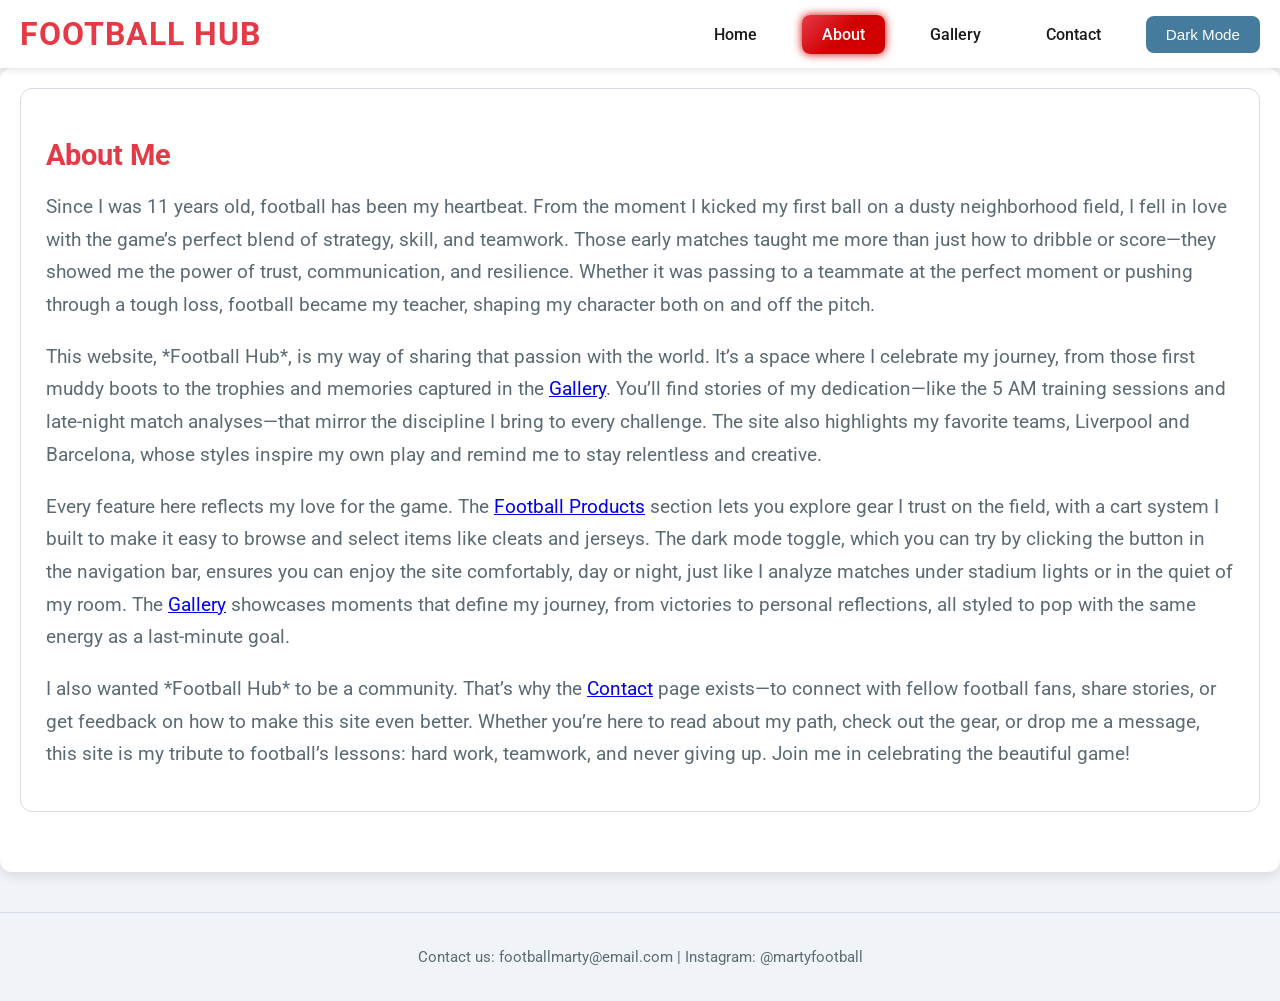
<file: about.html>
<!DOCTYPE html>
<html lang="en">
<head>
    <meta charset="UTF-8">
    <meta name="viewport" content="width=device-width, initial-scale=1.0">
    <title>Football Hub - About</title>
    <link rel="stylesheet" href="football.css">
    <link href="https://fonts.googleapis.com/css2?family=Roboto:wght@300;400;500;700&display=swap" rel="stylesheet">
</head>
<body>
    <header class="navbar">
        <div class="nav-container">
            <h1 class="nav-title">FOOTBALL HUB</h1>
            <nav class="nav-links">
                <ul>
                    <li><a href="index.html">Home</a></li>
                    <li><a href="about.html" class="active">About</a></li>
                    <li><a href="gallery.html">Gallery</a></li>
                    <li><a href="contact.html">Contact</a></li>
                    <li><button id="dark-mode-toggle" class="dark-mode-btn from-left" aria-label="Toggle theme">Dark Mode</button></li>
                </ul>
            </nav>
        </div>
    </header>

    <main class="container">
        <section class="section" id="about">
            <h2>About Me</h2>
            <div class="section-text">
                <p>Since I was 11 years old, football has been my heartbeat. From the moment I kicked my first ball on a dusty neighborhood field, I fell in love with the game’s perfect blend of strategy, skill, and teamwork. Those early matches taught me more than just how to dribble or score—they showed me the power of trust, communication, and resilience. Whether it was passing to a teammate at the perfect moment or pushing through a tough loss, football became my teacher, shaping my character both on and off the pitch.</p>
                <p>This website, *Football Hub*, is my way of sharing that passion with the world. It’s a space where I celebrate my journey, from those first muddy boots to the trophies and memories captured in the <a href="gallery.html">Gallery</a>. You’ll find stories of my dedication—like the 5 AM training sessions and late-night match analyses—that mirror the discipline I bring to every challenge. The site also highlights my favorite teams, Liverpool and Barcelona, whose styles inspire my own play and remind me to stay relentless and creative.</p>
                <p>Every feature here reflects my love for the game. The <a href="index.html#product">Football Products</a> section lets you explore gear I trust on the field, with a cart system I built to make it easy to browse and select items like cleats and jerseys. The dark mode toggle, which you can try by clicking the button in the navigation bar, ensures you can enjoy the site comfortably, day or night, just like I analyze matches under stadium lights or in the quiet of my room. The <a href="gallery.html">Gallery</a> showcases moments that define my journey, from victories to personal reflections, all styled to pop with the same energy as a last-minute goal.</p>
                <p>I also wanted *Football Hub* to be a community. That’s why the <a href="contact.html">Contact</a> page exists—to connect with fellow football fans, share stories, or get feedback on how to make this site even better. Whether you’re here to read about my path, check out the gear, or drop me a message, this site is my tribute to football’s lessons: hard work, teamwork, and never giving up. Join me in celebrating the beautiful game!</p>
            </div>
        </section>
    </main>

    <footer class="footer">
        <p>Contact us: footballmarty@email.com | Instagram: @martyfootball</p>
    </footer>

    <script src="football.js"></script>
</body>
</html>
</file>
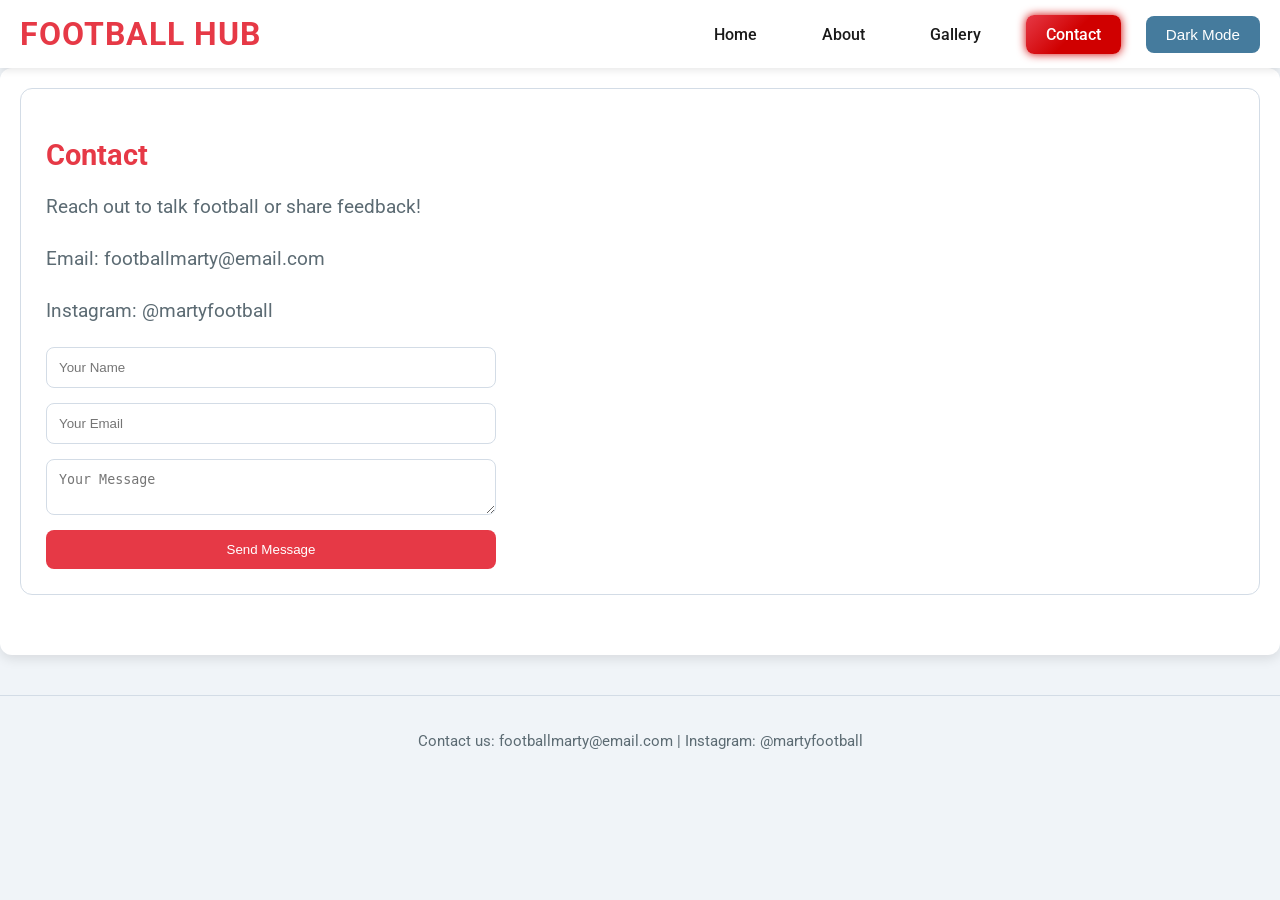
<file: contact.html>
<!DOCTYPE html>
<html lang="en">
<head>
    <meta charset="UTF-8">
    <meta name="viewport" content="width=device-width, initial-scale=1.0">
    <title>Football Hub - Contact</title>
    <link rel="stylesheet" href="football.css">
    <link href="https://fonts.googleapis.com/css2?family=Roboto:wght@300;400;500;700&display=swap" rel="stylesheet">
</head>
<body>
    <header class="navbar">
        <div class="nav-container">
            <h1 class="nav-title">FOOTBALL HUB</h1>
            <nav class="nav-links">
                <ul>
                    <li><a href="index.html">Home</a></li>
                    <li><a href="about.html">About</a></li>
                    <li><a href="gallery.html">Gallery</a></li>
                    <li><a href="contact.html" class="active">Contact</a></li>
                    <li><button id="dark-mode-toggle" class="dark-mode-btn from-left" aria-label="Toggle theme">Dark Mode</button></li>
                </ul>
            </nav>
        </div>
    </header>

    <main class="container">
        <section class="section" id="contact">
            <h2>Contact</h2>
            <div class="section-text">
                <p>Reach out to talk football or share feedback!</p>
                <p>Email: footballmarty@email.com</p>
                <p>Instagram: @martyfootball</p>
                <form class="contact-form">
                    <input type="text" name="name" placeholder="Your Name" required>
                    <input type="email" name="email" placeholder="Your Email" required>
                    <textarea name="message" placeholder="Your Message" required></textarea>
                    <button type="submit" class="from-center" aria-label="Send contact message">Send Message</button>
                </form>
            </div>
        </section>
    </main>

    <footer class="footer">
        <p>Contact us: footballmarty@email.com | Instagram: @martyfootball</p>
    </footer>

    <script src="football.js"></script>
</body>
</html>
</file>
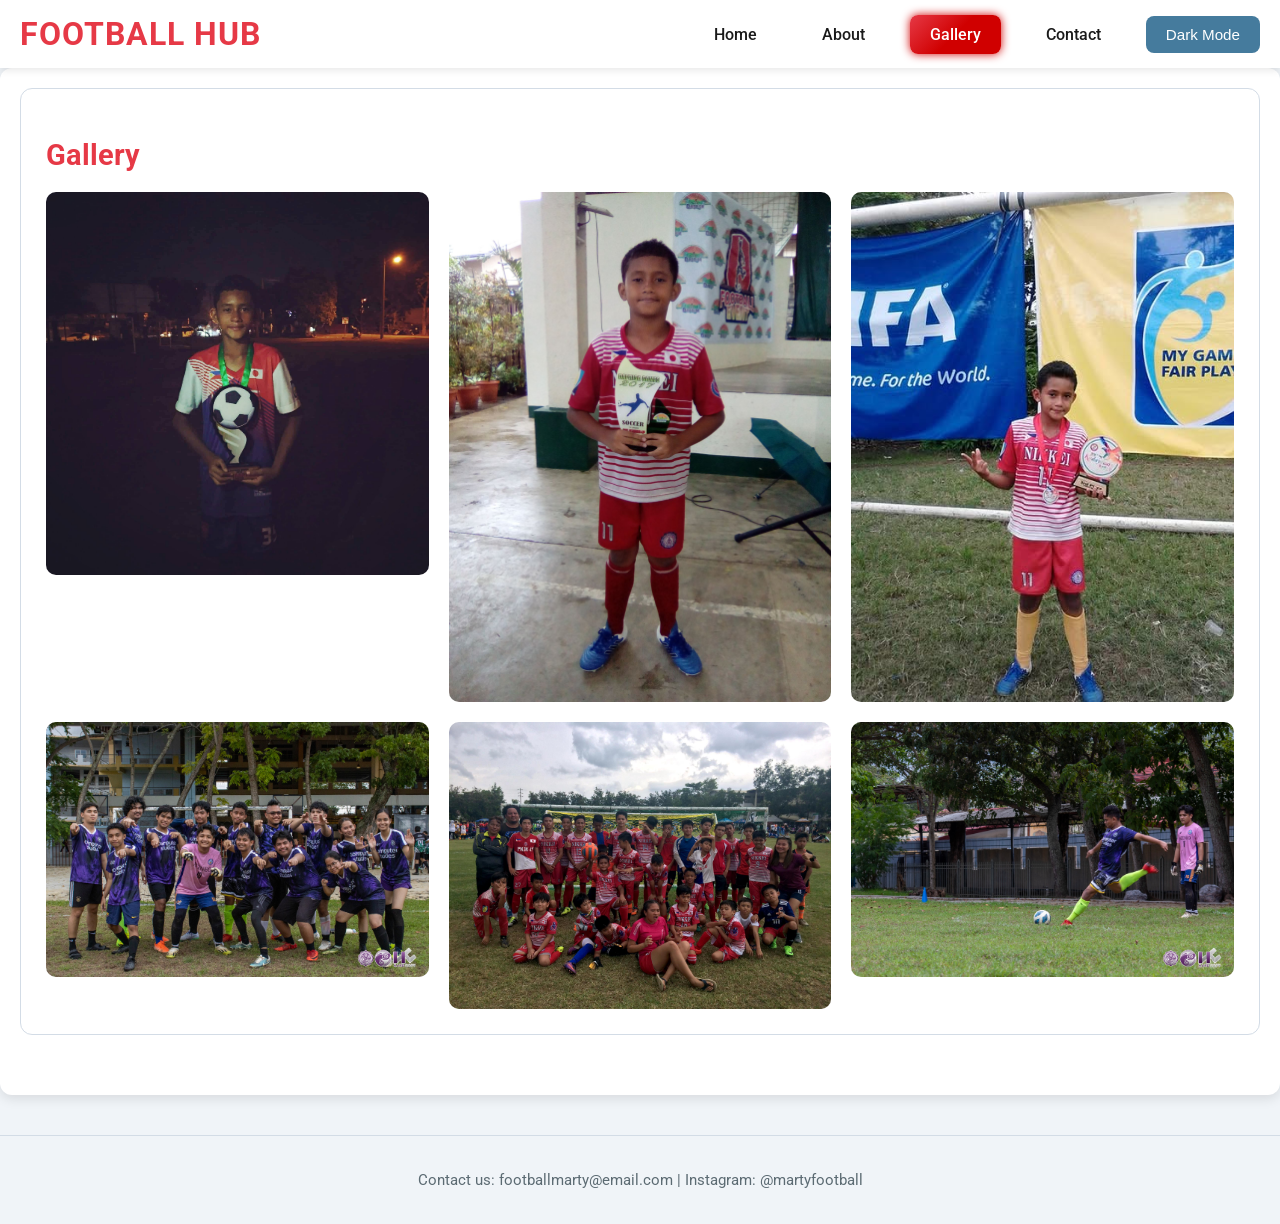
<file: gallery.html>
<!DOCTYPE html>
<html lang="en">
<head>
    <meta charset="UTF-8">
    <meta name="viewport" content="width=device-width, initial-scale=1.0">
    <title>Football Hub - Gallery</title>
    <link rel="stylesheet" href="football.css">
    <link href="https://fonts.googleapis.com/css2?family=Roboto:wght@300;400;500;700&display=swap" rel="stylesheet">
</head>
<body>
    <header class="navbar">
        <div class="nav-container">
            <h1 class="nav-title">FOOTBALL HUB</h1>
            <nav class="nav-links">
                <ul>
                    <li><a href="index.html">Home</a></li>
                    <li><a href="about.html">About</a></li>
                    <li><a href="gallery.html" class="active">Gallery</a></li>
                    <li><a href="contact.html">Contact</a></li>
                    <li><button id="dark-mode-toggle" class="dark-mode-btn from-left" aria-label="Toggle theme">Dark Mode</button></li>
                </ul>
            </nav>
        </div>
    </header>

    <main class="container">
        <section class="section" id="gallery">
            <h2>Gallery</h2>
            <div class="gallery-grid">
                <img src="Journey.jpg" alt="Gallery 1">
                <img src="Journey1.jpg" alt="Gallery 2">
                <img src="Journey2.jpg" alt="Gallery 3">
                <img src="palaro 2024.jpg" alt="Gallery 4">
                <img src="rosevale.jpg" alt="Gallery 5">
                <img src="Reflection.jpg" alt="Gallery 6">
            </div>
        </section>
    </main>

    <footer class="footer">
        <p>Contact us: footballmarty@email.com | Instagram: @martyfootball</p>
    </footer>

    <script src="football.js"></script>    
</body>
</html>
</file>
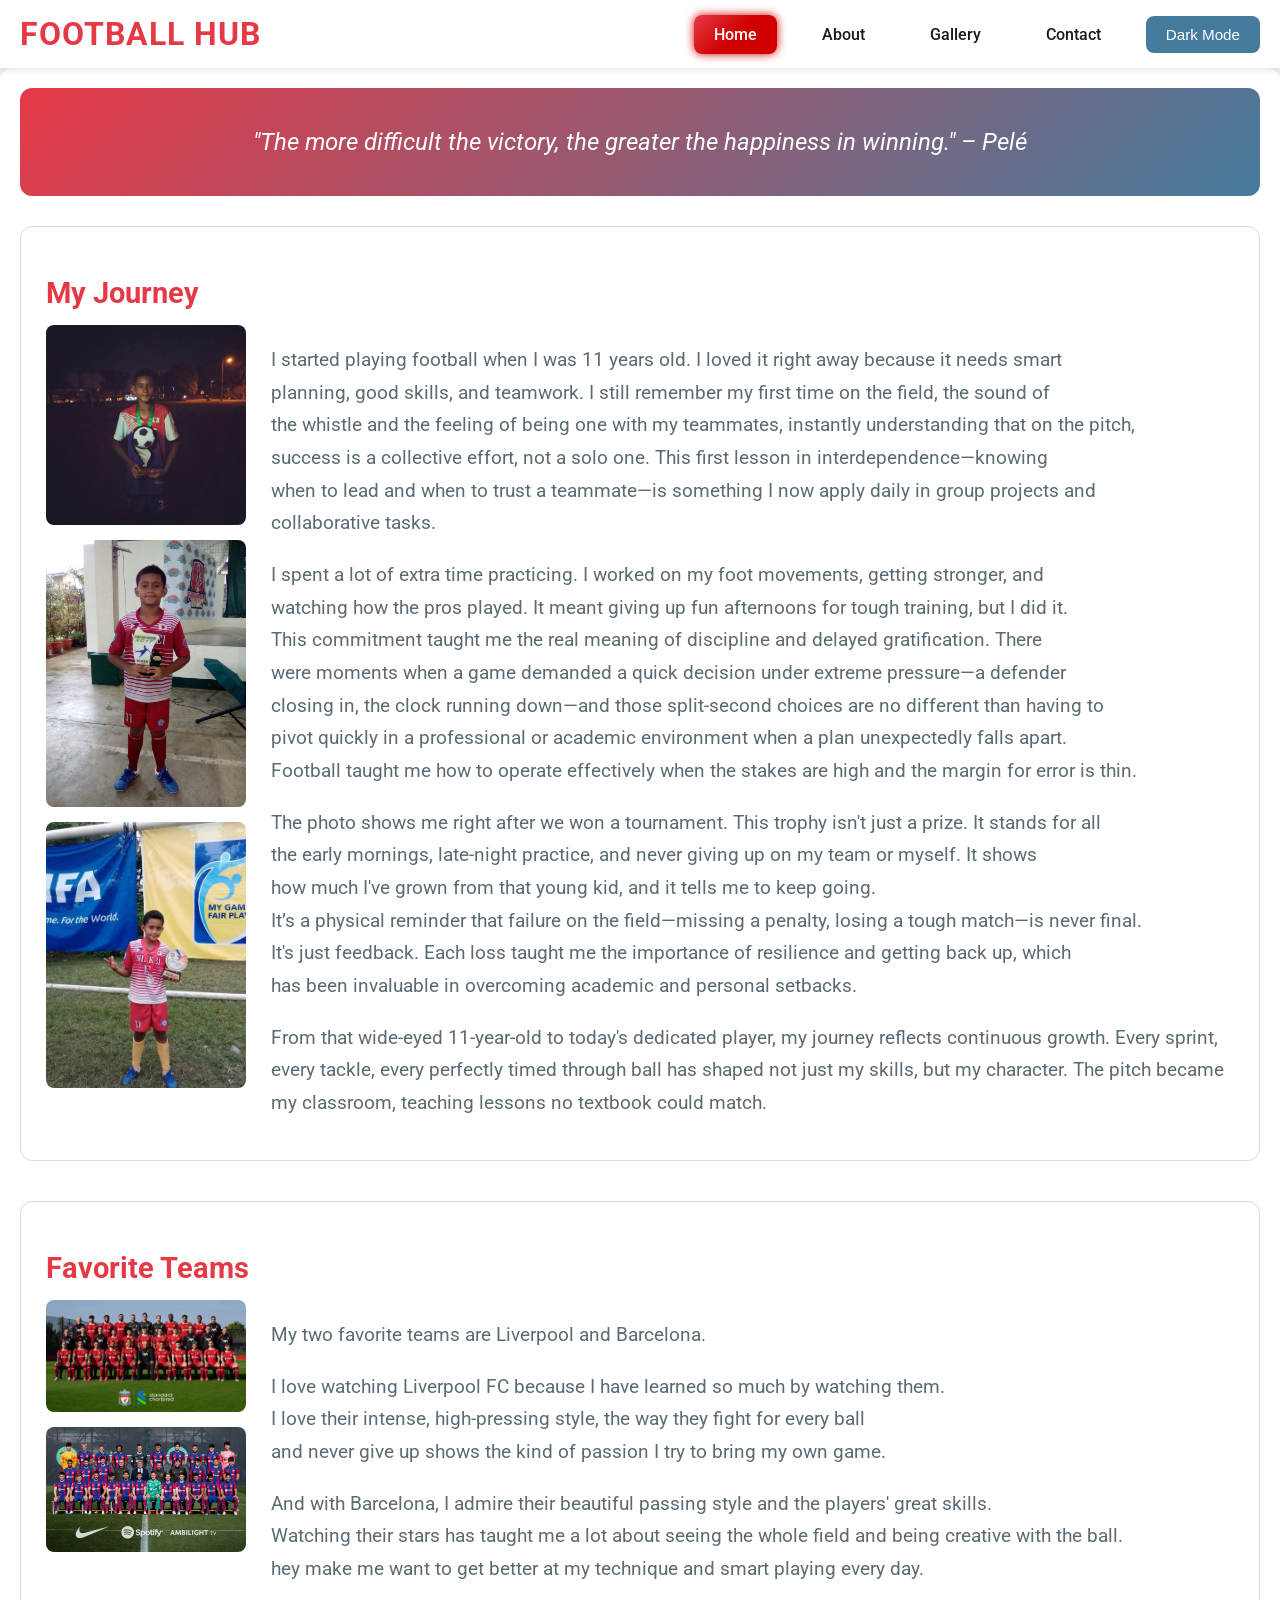
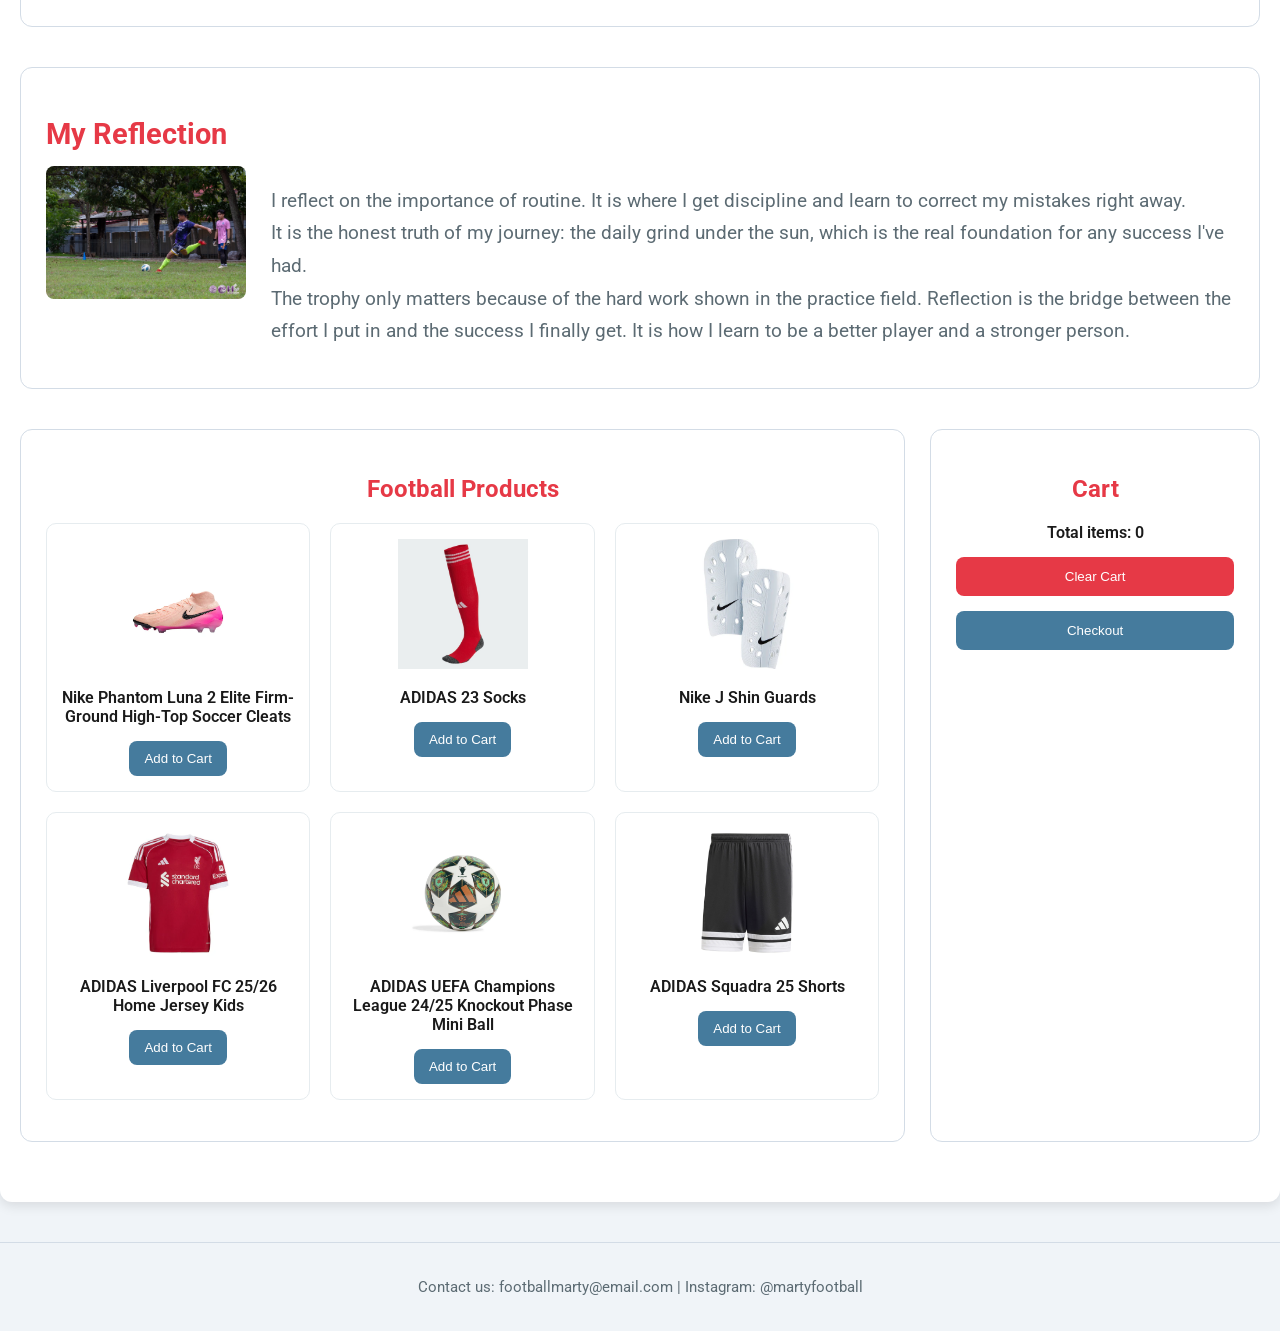
<file: main.html>
<!DOCTYPE html>
<html lang="en">
<head>
    <meta charset="UTF-8">
    <meta name="viewport" content="width=device-width, initial-scale=1.0">
    <title>Football Hub - Home</title>
    <link rel="stylesheet" href="football.css">
    <link href="https://fonts.googleapis.com/css2?family=Roboto:wght@300;400;500;700&display=swap" rel="stylesheet">
</head>
<body>
    <header class="navbar">
        <div class="nav-container">
            <h1 class="nav-title">FOOTBALL HUB</h1>
            <nav class="nav-links">
                <ul>
                    <li><a href="main.html" class="active">Home</a></li>
                    <li><a href="about.html">About</a></li>
                    <li><a href="gallery.html">Gallery</a></li>
                    <li><a href="contact.html">Contact</a></li>
                    <li><button id="dark-mode-toggle" class="dark-mode-btn from-left" aria-label="Toggle theme">Dark Mode</button></li>
                </ul>
            </nav>
        </div>
    </header>

    <main class="container">
        <section class="hero">
            <div class="description">
                <p><i>"The more difficult the victory, the greater the happiness in winning." – Pelé</i></p>
            </div>
        </section>

        <section class="section" id="journey">
            <h2>My Journey</h2>
            <div class="section-content">
                <div class="section-image">
                    <img src="Journey.jpg" alt="Journey">
                    <img src="Journey1.jpg" alt="Journey 1">
                    <img src="Journey2.jpg" alt="Journey 2">
                </div>
                <div class="section-text">
                    <p>
                I started playing football when I was 11 years old. I loved it right away because it needs smart<br>
                planning, good skills, and teamwork. I still remember my first time on the field, the sound of<br>
                the whistle and the feeling of being one with my teammates, instantly understanding that on the pitch,<br> 
                success is a collective effort, not a solo one. This first lesson in interdependence—knowing<br>
                when to lead and when to trust a teammate—is something I now apply daily in group projects and<br>
                collaborative tasks.<br>
            </p>
                
            <p>
                I spent a lot of extra time practicing. I worked on my foot movements, getting stronger, and<br>
                watching how the pros played. It meant giving up fun afternoons for tough training, but I did it.<br>
                This commitment taught me the real meaning of discipline and delayed gratification. There<br>
                were moments when a game demanded a quick decision under extreme pressure—a defender<br>
                closing in, the clock running down—and those split-second choices are no different than having to<br>
                pivot quickly in a professional or academic environment when a plan unexpectedly falls apart.<br>
                Football taught me how to operate effectively when the stakes are high and the margin for error is thin.<br>
            </p>

            <p>
                The photo shows me right after we won a tournament. This trophy isn't just a prize. It stands for all<br>
                the early mornings, late-night practice, and never giving up on my team or myself. It shows<br>
                how much I've grown from that young kid, and it tells me to keep going.<br>
                It’s a physical reminder that failure on the field—missing a penalty, losing a tough match—is never final.<br>
                It's just feedback. Each loss taught me the importance of resilience and getting back up, which<br>
                has been invaluable in overcoming academic and personal setbacks.<br>
            </p>

            <p>From that wide-eyed 11-year-old to today's dedicated player, my journey reflects continuous growth. Every sprint, every tackle, every perfectly timed through ball has shaped not just my skills, but my character. The pitch became my classroom, teaching lessons no textbook could match.</p>
                </div>
            </div>
        </section>

        <section class="section" id="teams">
            <h2>Favorite Teams</h2>
            <div class="section-content">
                <div class="section-image">
                    <img src="Liverpool.jpg" alt="Liverpool">
                    <img src="Barcelona.jpg" alt="Barcelona">
                </div>
                <div class="section-text">
            <p>
                My two favorite teams are Liverpool and Barcelona.<br>
            </p>

            <p>
                I love watching Liverpool FC because I have learned so much by watching them.<br>
                I love their intense, high-pressing style, the way they fight for every ball<br>
                and never give up shows the kind of passion I try to bring my own game.<br>
            </p>

            <p>
                And with Barcelona, I admire their beautiful passing style and the players' great skills.<br>
                Watching their stars has taught me a lot about seeing the whole field and being creative with the ball.<br>
                hey make me want to get better at my technique and smart playing every day.<br>
            </p>
                </div>
            </div>
        </section>

        <section class="section" id="reflection">
            <h2>My Reflection</h2>
            <div class="section-content">
                <div class="section-image">
                    <img src="Reflection.jpg" alt="Reflection">
                </div>
                <div class="section-text">
                    
            <p>
                I reflect on the importance of routine. It is where I get discipline and learn to correct my mistakes right away.<br>
                It is the honest truth of my journey: the daily grind under the sun, which is the real foundation for any success I've had.<br>
                The trophy only matters because of the hard work shown in the practice field. Reflection is the bridge between the effort I put in and the success I finally get. It is how I learn to be a better player and a stronger person.<br>
            </p>

                </div>
            </div>
        </section>

        <section class="product">
            <div class="menu">
                <h2>Football Products</h2>
                <ul>
                    <li>
                        <img src="Cleats.jpg" alt="Cleats">
                        <span class="item-name">Nike Phantom Luna 2 Elite Firm-Ground High-Top Soccer Cleats</span>
                        <button class="add-to-cart from-right" aria-label="Add Nike Phantom Luna 2 Cleats to cart">Add to Cart</button>
                    </li>
                    <li>
                        <img src="Socks.jpg" alt="Socks">
                        <span class="item-name">ADIDAS 23 Socks</span>
                        <button class="add-to-cart from-right" aria-label="Add ADIDAS 23 Socks to cart">Add to Cart</button>
                    </li>
                    <li>
                        <img src="Shinguards.jpg" alt="Shinguards">
                        <span class="item-name">Nike J Shin Guards</span>
                        <button class="add-to-cart from-right" aria-label="Add Nike J Shin Guards to cart">Add to Cart</button>
                    </li>
                    <li>
                        <img src="Jerseys.jpg" alt="Jerseys">
                        <span class="item-name">ADIDAS Liverpool FC 25/26 Home Jersey Kids</span>
                        <button class="add-to-cart from-right" aria-label="Add ADIDAS Liverpool FC Jersey to cart">Add to Cart</button>
                    </li>
                    <li>
                        <img src="Balls.jpg" alt="Balls">
                        <span class="item-name">ADIDAS UEFA Champions League 24/25 Knockout Phase Mini Ball</span>
                        <button class="add-to-cart from-right" aria-label="Add ADIDAS UEFA Champions League Mini Ball to cart">Add to Cart</button>
                    </li>
                    <li>
                        <img src="Shorts.jpg" alt="Shorts">
                        <span class="item-name">ADIDAS Squadra 25 Shorts</span>
                        <button class="add-to-cart from-right" aria-label="Add ADIDAS Squadra 25 Shorts to cart">Add to Cart</button>
                    </li>
                </ul>
            </div>
            <div class="cart">
                <h2>Cart</h2>
                <ul id="cart-list"></ul>
                <p id="cart-total">Total items: 0</p>
                <p id="big-order" style="display: none;">It's non-stop service!</p>
                <button id="clear-item" class="from-left" aria-label="Clear cart">Clear Cart</button>
                <button id="checkout" class="from-right" aria-label="Proceed to checkout">Checkout</button>
            </div>
        </section>
    </main>

    <footer class="footer">
        <p>Contact us: footballmarty@email.com | Instagram: @martyfootball</p>
    </footer>

    <script src="football.js"></script>
</body>
</html>
</file>
<file: football.css>
:root {
    --bg-light: #f0f4f8;
    --bg-white: #ffffff;
    --text-dark: #1a1a1a;
    --text-gray: #5c6b73;
    --border-light: #d3dce6;
    --border-lighter: #e6ecef;
    --primary: #e63946;
    --primary-dark: #d00000;
    --accent: #457b9d;
    --accent-dark: #1d3557;
    --highlight: #f1c40f;
    --shadow: rgba(0, 0, 0, 0.1);
    --shadow-hover: rgba(0, 0, 0, 0.15);
}

[data-theme="dark"] {
    --bg-light: #121212;
    --bg-white: #1e1e1e;
    --text-dark: #e0e0e0;
    --text-gray: #a0a0a0;
    --border-light: #333333;
    --border-lighter: #444444;
    --primary: #ff6b6b;
    --primary-dark: #e63946;
    --accent: #a8dadc;
    --accent-dark: #457b9d;
    --highlight: #ffd60a;
    --shadow: rgba(0, 0, 0, 0.4);
    --shadow-hover: rgba(0, 0, 0, 0.5);
}

body {
    font-family: 'Roboto', sans-serif;
    margin: 0;
    padding: 0;
    background-color: var(--bg-light);
    color: var(--text-dark);
    transition: background-color 0.3s ease, color 0.3s ease;
}

.container {
    max-width: 1280px;
    margin: 0 auto;
    padding: 20px;
    background-color: var(--bg-white);
    border-radius: 12px;
    box-shadow: 0 4px 12px var(--shadow);
}

.navbar {
    background-color: var(--bg-white);
    padding: 15px 0;
    box-shadow: 0 2px 8px var(--shadow);
    position: sticky;
    top: 0;
    z-index: 100;
}

.nav-container {
    max-width: 1280px;
    margin: 0 auto;
    display: flex;
    justify-content: space-between;
    align-items: center;
    padding: 0 20px;
}

.nav-title {
    font-size: 2em;
    color: var(--primary);
    margin: 0;
    font-weight: 700;
    letter-spacing: 1px;
}

.nav-links ul {
    list-style: none;
    display: flex;
    gap: 25px;
    margin: 0;
    padding: 0;
    align-items: center;
}

.nav-links a {
    text-decoration: none;
    color: var(--text-dark);
    font-weight: 500;
    padding: 10px 20px;
    border-radius: 8px;
    transition: all 0.3s ease;
    position: relative;
}

.nav-links a:hover,
.nav-links a.active {
    color: var(--bg-white);
    background: linear-gradient(135deg, var(--primary) 0%, var(--primary-dark) 50%);
    box-shadow: 0 0 10px var(--primary-dark);
    transform: scale(1.05);
}

[data-theme="dark"] .nav-links a:hover,
[data-theme="dark"] .nav-links a.active {
    background: linear-gradient(135deg, var(--accent) 0%, var(--accent-dark) 50%);
    box-shadow: 0 0 15px rgba(168, 218, 220, 0.5);
}

.dark-mode-btn {
    background-color: var(--accent);
    color: var(--bg-white);
    border: none;
    padding: 10px 20px;
    border-radius: 8px;
    cursor: pointer;
    font-size: 0.95em;
    transition: all 0.3s ease;
    position: relative;
}

.dark-mode-btn:hover {
    background: linear-gradient(135deg, var(--accent) 0%, var(--accent-dark) 50%);
    transform: scale(1.05);
    box-shadow: 0 0 10px var(--accent-dark);
}

[data-theme="dark"] .dark-mode-btn:hover {
    background: linear-gradient(135deg, var(--accent) 0%, var(--accent-dark) 50%);
    box-shadow: 0 0 15px rgba(168, 218, 220, 0.5);
}

.hero {
    text-align: center;
    padding: 40px 0;
    background: linear-gradient(135deg, var(--primary) 0%, var(--accent) 100%);
    color: var(--bg-white);
    border-radius: 12px;
    margin-bottom: 30px;
}

.description p {
    font-size: 1.5em;
    font-style: italic;
    margin: 0;
}

.section {
    margin-bottom: 40px;
    border: 1px solid var(--border-light);
    border-radius: 12px;
    padding: 25px;
    background-color: var(--bg-white);
    transition: all 0.3s ease;
    animation: fadeIn 0.6s ease;
}

.section:hover {
    transform: translateY(-5px);
    box-shadow: 0 8px 20px var(--shadow-hover);
}

.section h2 {
    color: var(--primary);
    font-size: 1.8em;
    margin-bottom: 15px;
    text-align: left;
}

.section-content {
    display: grid;
    grid-template-columns: auto 1fr;
    gap: 25px;
    align-items: start;
}

.section-image {
    display: flex;
    flex-direction: column;
    gap: 15px;
    max-width: 200px;
}

.section-image img {
    width: 100%;
    border-radius: 8px;
    object-fit: cover;
    transition: transform 0.3s ease;
}

.section-image img:hover {
    transform: scale(1.05);
}

.section-text p {
    line-height: 1.7;
    margin-bottom: 15px;
    color: var(--text-gray);
    font-size: larger;
}

.gallery-grid {
    display: grid;
    grid-template-columns: repeat(3, 1fr);
    gap: 20px;
    margin-top: 20px;
}

.gallery-grid img {
    width: 100%;
    border-radius: 10px;
    transition: all 0.3s ease;
    cursor: pointer;
}

.gallery-grid img:hover {
    transform: scale(1.05);
    box-shadow: 0 8px 20px var(--shadow-hover);
}

.contact-form {
    display: flex;
    flex-direction: column;
    gap: 15px;
    max-width: 450px;
    margin-top: 20px;
}

.contact-form input,
.contact-form textarea {
    padding: 12px;
    border: 1px solid var(--border-light);
    border-radius: 8px;
    background-color: var(--bg-white);
    color: var(--text-dark);
    transition: border-color 0.3s ease;
}

.contact-form input:focus,
.contact-form textarea:focus {
    outline: none;
    border-color: var(--primary);
}

.contact-form button {
    background-color: var(--primary);
    color: var(--bg-white);
    border: none;
    padding: 12px;
    border-radius: 8px;
    cursor: pointer;
    transition: all 0.3s ease;
}

.contact-form button:hover {
    background: linear-gradient(135deg, var(--primary) 0%, var(--primary-dark) 50%);
    transform: scale(1.05);
    box-shadow: 0 0 10px var(--primary-dark);
}

[data-theme="dark"] .contact-form button:hover {
    background: linear-gradient(135deg, var(--accent) 0%, var(--accent-dark) 50%);
    box-shadow: 0 0 15px rgba(168, 218, 220, 0.5);
}

.product {
    display: flex;
    justify-content: space-between;
    gap: 25px;
    margin-bottom: 40px;
}

.menu {
    flex: 3;
    border: 1px solid var(--border-light);
    border-radius: 12px;
    padding: 25px;
    background-color: var(--bg-white);
}

.menu h2 {
    text-align: center;
    color: var(--primary);
    margin-bottom: 20px;
}

.menu ul {
    display: grid;
    grid-template-columns: repeat(3, 1fr);
    gap: 20px;
    list-style: none;
    padding: 0;
}

.menu li {
    text-align: center;
    border: 1px solid var(--border-lighter);
    border-radius: 10px;
    padding: 15px;
    transition: all 0.3s ease;
}

.menu li:hover {
    transform: translateY(-5px);
    box-shadow: 0 8px 20px var(--shadow-hover);
}

.menu img {
    width: 100%;
    max-height: 130px;
    object-fit: contain;
    margin-bottom: 15px;
    border-radius: 8px;
}

.item-name {
    display: block;
    margin-bottom: 15px;
    font-weight: 600;
    color: var(--text-dark);
}

.add-to-cart {
    background-color: var(--accent);
    color: var(--bg-white);
    border: none;
    padding: 10px 15px;
    border-radius: 8px;
    cursor: pointer;
    transition: all 0.3s ease;
}

.add-to-cart:hover {
    background: linear-gradient(135deg, var(--accent) 0%, var(--accent-dark) 50%);
    transform: scale(1.05);
    box-shadow: 0 0 10px var(--accent-dark);
}

[data-theme="dark"] .add-to-cart:hover {
    background: linear-gradient(135deg, var(--accent) 0%, var(--accent-dark) 50%);
    box-shadow: 0 0 15px rgba(168, 218, 220, 0.5);
}

.cart {
    flex: 1;
    border: 1px solid var(--border-light);
    border-radius: 12px;
    padding: 25px;
    background-color: var(--bg-white);
}

.cart h2 {
    text-align: center;
    color: var(--primary);
    margin-bottom: 20px;
}

.cart ul {
    list-style: none;
    padding: 0;
    margin: 0 0 20px 0;
}

.cart li {
    display: flex;
    align-items: center;
    justify-content: space-between;
    margin-bottom: 15px;
    padding: 10px;
    border-bottom: 1px solid var(--border-lighter);
}

.cart li:hover {
    background-color: rgba(230, 57, 70, 0.05);
}

.cart li img {
    width: 50px;
    height: auto;
    margin-right: 15px;
}

.cart li button.delete-item {
    background: var(--primary);
    border: none;
    color: var(--bg-white);
    padding: 9px 12px;
    font-size: 0.85rem;
    border-radius: 6px;
    cursor: pointer;
    transition: all 0.3s ease;
    min-width: 70px;
    white-space: nowrap;
}

.cart li button.delete-item:hover {
    background: linear-gradient(135deg, var(--primary) 0%, var(--primary-dark) 50%);
    transform: scale(1.05);
    box-shadow: 0 0 10px var(--primary-dark);
}

[data-theme="dark"] .cart li button.delete-item:hover {
    background: linear-gradient(135deg, var(--accent) 0%, var(--accent-dark) 50%);
    box-shadow: 0 0 15px rgba(168, 218, 220, 0.5);
}

#cart-total {
    text-align: center;
    font-weight: 600;
    margin-bottom: 15px;
    color: var(--text-dark);
}

#big-order {
    text-align: center;
    color: var(--highlight);
    margin-bottom: 15px;
    animation: pulse 1.2s 3;
}

#clear-item, #checkout {
    display: block;
    width: 100%;
    margin-bottom: 15px;
    padding: 12px;
    border: none;
    border-radius: 8px;
    cursor: pointer;
    transition: all 0.3s ease;
}

#clear-item {
    background-color: var(--primary);
    color: var(--bg-white);
}

#clear-item:hover {
    background: linear-gradient(135deg, var(--primary) 0%, var(--primary-dark) 50%);
    transform: scale(1.05);
    box-shadow: 0 0 10px var(--primary-dark);
}

[data-theme="dark"] #clear-item:hover {
    background: linear-gradient(135deg, var(--accent) 0%, var(--accent-dark) 50%);
    box-shadow: 0 0 15px rgba(168, 218, 220, 0.5);
}

#checkout {
    background-color: var(--accent);
    color: var(--bg-white);
}

#checkout:hover {
    background: linear-gradient(135deg, var(--accent) 0%, var(--accent-dark) 50%);
    transform: scale(1.05);
    box-shadow: 0 0 10px var(--accent-dark);
}

[data-theme="dark"] #checkout:hover {
    background: linear-gradient(135deg, var(--accent) 0%, var(--accent-dark) 50%);
    box-shadow: 0 0 15px rgba(168, 218, 220, 0.5);
}

.footer {
    text-align: center;
    border-top: 1px solid var(--border-light);
    padding: 20px 0;
    margin-top: 40px;
    color: var(--text-gray);
    font-size: 0.95em;
}

@keyframes fadeIn {
    from { opacity: 0; }
    to { opacity: 1; }
}

@keyframes fadeInUp {
    from { opacity: 0; transform: translateY(20px); }
    to { opacity: 1; transform: translateY(0); }
}

@keyframes pulse {
    0% { transform: scale(1); }
    50% { transform: scale(1.05); }
    100% { transform: scale(1); }
}

@media (max-width: 768px) {
    .nav-container {
        flex-direction: column;
        gap: 20px;
    }

    .nav-links ul {
        flex-wrap: wrap;
        justify-content: center;
        gap: 15px;
    }

    .product {
        flex-direction: column;
    }

    .menu ul {
        grid-template-columns: 1fr;
    }

    .gallery-grid {
        grid-template-columns: 1fr;
    }

    .section-content {
        grid-template-columns: 1fr;
    }

    .section-image {
        max-width: 100%;
        flex-direction: row;
        overflow-x: auto;
        padding: 15px 0;
    }
}
</file>
